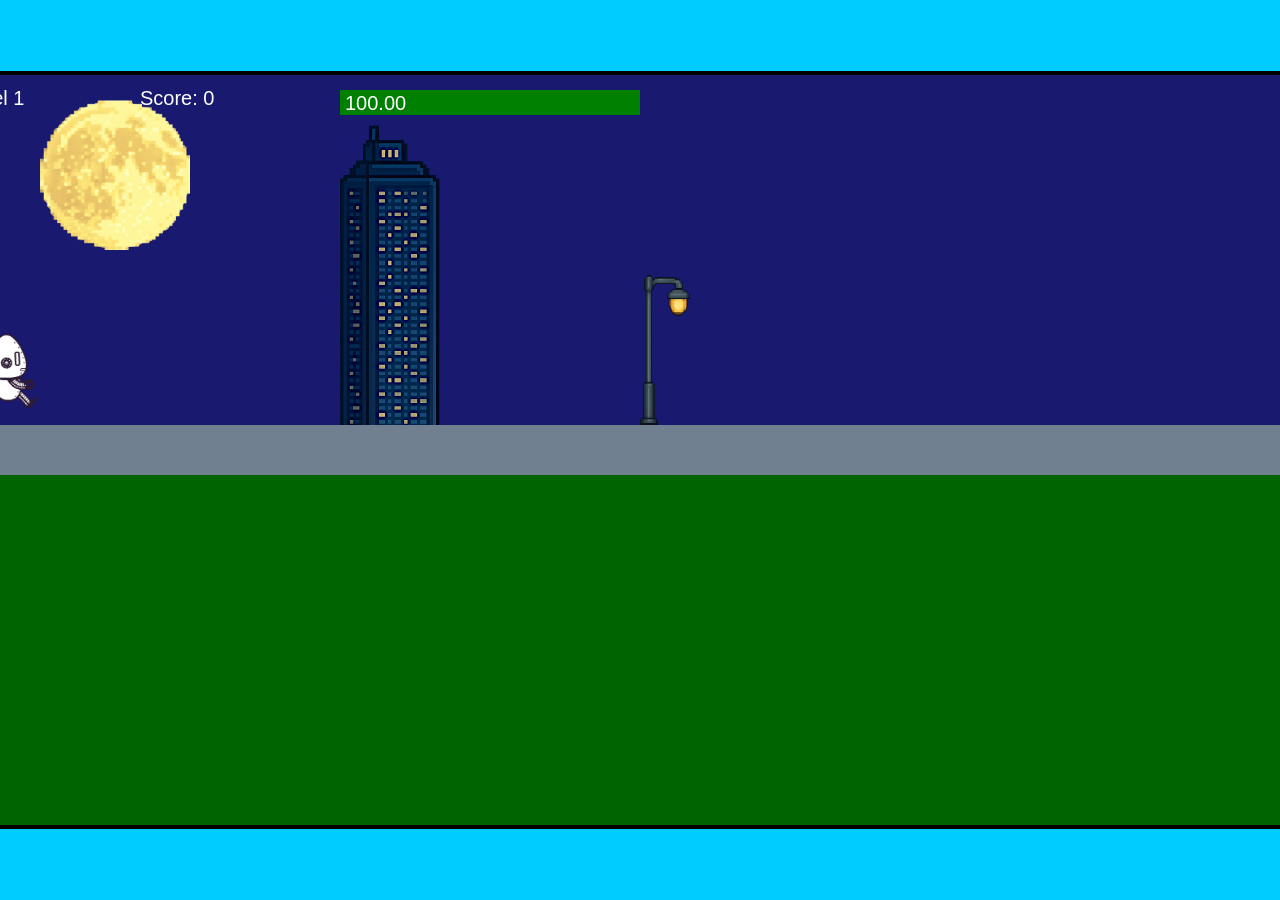
<file: fsd-projects/runtime/index.html>
<!DOCTYPE html>
<html lang="en">
  <head>
    <meta charset="UTF-8" />
    <meta name="viewport" content="width=device-width, initial-scale=1.0" />
    <title>Runtime Neo</title>
    <link rel="stylesheet" href="runtime.css" />
    <script src="https://code.jquery.com/jquery-3.1.0.js"></script>
    <script src="setup.js"></script>
    <script src="levels.js"></script>
    <script src="scenery.js"></script>
    <script src="student.js"></script>
    <script src="main.js"></script>
  </head>
  <body id="body">
    <canvas id="gameCanvas" width="1400" height="750"></canvas>
    <img id="player" src="images/halle.png" />
    <img id="projectile" src="images/projectile.png" />
    <img id="basicPlatform" src="images/interactable/basicPlatform.png" />
    <img id="spikes" src="images/interactable/spikes.png" />
    <img id="bug" src="images/interactable/bug.png" />
    <img id="healthUp" src="images/interactable/healthUp.png" />
    <img id="flag" src="images/interactable/flag.png" />
    <img id="moon" src="images/backgrounds/moon.png" />
    <img id="building" src="images/backgrounds/building.png" />
    <img id="lamp" src="images/backgrounds/lamp.png" />
  </body>
</html>
</file>
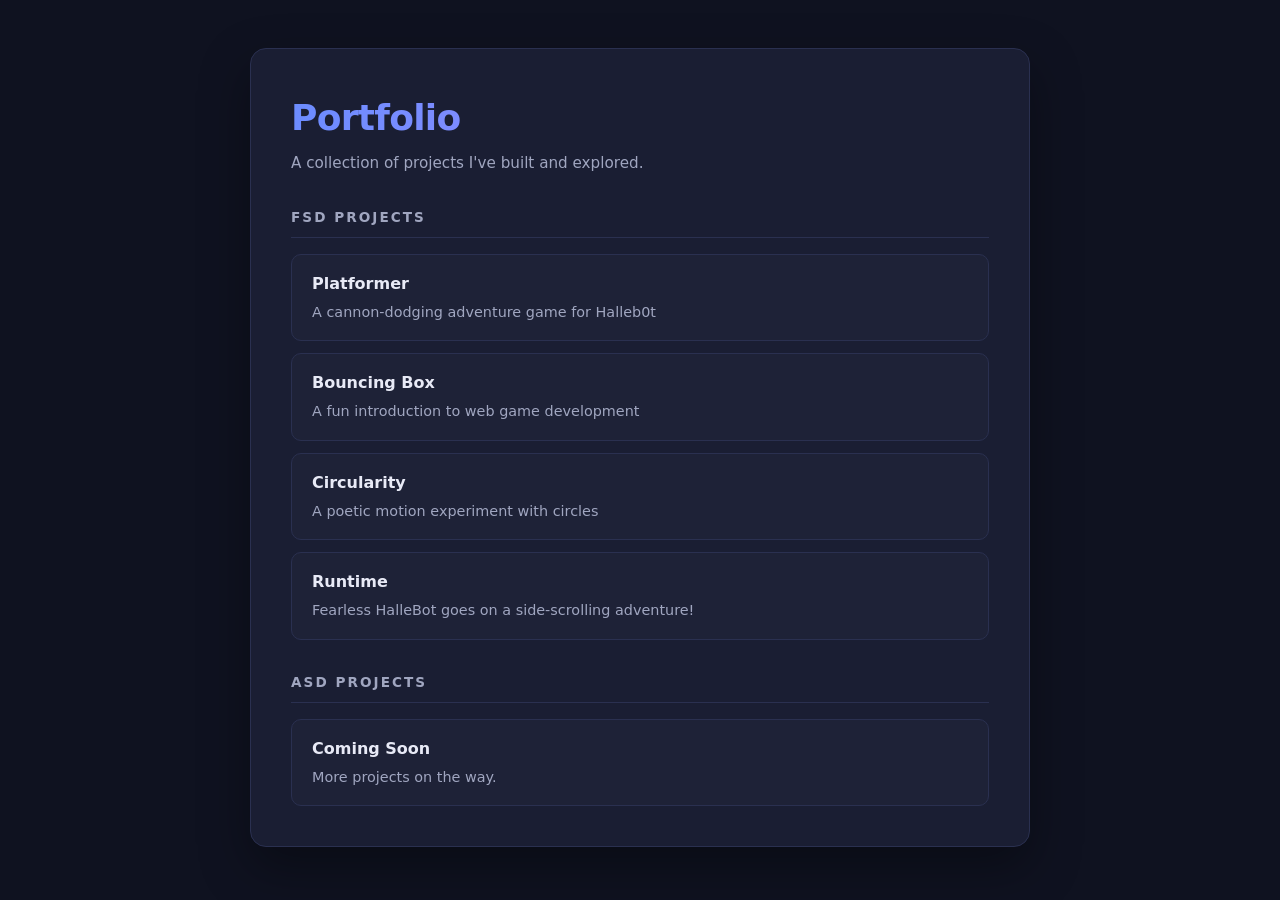
<file: portfolio.html>
<!DOCTYPE html>
<html lang="en">
<head>
  <meta charset="UTF-8">
  <meta name="viewport" content="width=device-width, initial-scale=1.0">
  <title>Portfolio</title>
  <style>
    :root {
      --bg: #0f1220;
      --surface: #1a1e33;
      --text: #e8eaf6;
      --muted: #a0a6c0;
      --accent: #6c8cff;
      --accent-hover: #8aa2ff;
      --border: #2a3050;
    }

    * {
      box-sizing: border-box;
      margin: 0;
      padding: 0;
    }

    body {
      font-family: 'Segoe UI', system-ui, -apple-system, sans-serif;
      background: var(--bg);
      color: var(--text);
      line-height: 1.6;
      min-height: 100vh;
      display: flex;
      justify-content: center;
      padding: 3rem 1.5rem;
    }

    main {
      width: 100%;
      max-width: 780px;
    }

    .content {
      background: var(--surface);
      border: 1px solid var(--border);
      border-radius: 16px;
      padding: 2.5rem;
      box-shadow: 0 20px 50px rgba(0, 0, 0, 0.35);
    }

    h1 {
      font-size: 2.25rem;
      letter-spacing: -0.02em;
      margin-bottom: 0.25rem;
      background: linear-gradient(90deg, var(--accent), #b18cff);
      -webkit-background-clip: text;
      -webkit-text-fill-color: transparent;
      background-clip: text;
    }

    h1 + p {
      color: var(--muted);
      margin-bottom: 2rem;
      font-size: 0.95rem;
    }

    h2 {
      font-size: 0.85rem;
      text-transform: uppercase;
      letter-spacing: 0.15em;
      color: var(--muted);
      margin: 2rem 0 1rem;
      padding-bottom: 0.5rem;
      border-bottom: 1px solid var(--border);
    }

    ul {
      list-style: none;
      display: grid;
      gap: 0.75rem;
    }

    li a {
      display: block;
      padding: 1rem 1.25rem;
      background: rgba(255, 255, 255, 0.02);
      border: 1px solid var(--border);
      border-radius: 10px;
      color: var(--text);
      text-decoration: none;
      transition: all 0.2s ease;
      position: relative;
    }

    li a::after {
      content: "→";
      position: absolute;
      right: 1.25rem;
      top: 50%;
      transform: translateY(-50%) translateX(-4px);
      opacity: 0;
      color: var(--accent);
      transition: all 0.2s ease;
    }

    li a:hover {
      background: rgba(108, 140, 255, 0.08);
      border-color: var(--accent);
      transform: translateY(-2px);
    }

    li a:hover::after {
      opacity: 1;
      transform: translateY(-50%) translateX(0);
    }

    li a .title {
      font-weight: 600;
      display: block;
      margin-bottom: 0.15rem;
    }

    li a .desc {
      color: var(--muted);
      font-size: 0.9rem;
    }

    @media (max-width: 500px) {
      .content { padding: 1.5rem; }
      h1 { font-size: 1.75rem; }
    }
  </style>
</head>
<body>
  <main>
    <div class="content">
      <h1>Portfolio</h1>
      <p>A collection of projects I've built and explored.</p>

      <section>
        <h2>FSD Projects</h2>
        <ul id="portfolio">
          <li>
            <a href="fsd-projects/platformer/">
              <span class="title">Platformer</span>
              <span class="desc">A cannon-dodging adventure game for Halleb0t</span>
            </a>
          </li>
          <li>
            <a href="fsd-projects/bouncing-box/">
              <span class="title">Bouncing Box</span>
              <span class="desc">A fun introduction to web game development</span>
            </a>
          </li>
          <li>
            <a href="fsd-projects/circularity/">
              <span class="title">Circularity</span>
              <span class="desc">A poetic motion experiment with circles</span>
            </a>
          </li>
          <li>
            <a href="fsd-projects/runtime/">
              <span class="title">Runtime</span>
              <span class="desc">Fearless HalleBot goes on a side-scrolling adventure!</span>
            </a>
          </li>
        </ul>
      </section>

      <section>
        <h2>ASD Projects</h2>
        <ul id="asd-portfolio">
          <li>
            <a href="#">
              <span class="title">Coming Soon</span>
              <span class="desc">More projects on the way.</span>
            </a>
          </li>
        </ul>
      </section>
    </div>
  </main>
</body>
</html>
</file>
<file: fsd-projects/runtime/runtime.css>
/* runtime.css */
/* Styles for Runtime Neo auto-runner game */

img {
  display: none;
}

#gameCanvas {
  position: absolute;
  border: 4px solid #000;
  top: 50%;
  left: 50%;
  transform: translate(-50%, -50%);
}

body {
  margin: 0;
  background-color: #00ccff;
  font-family: Arial, sans-serif;
  text-align: center;
  overflow: hidden;
}
</file>
